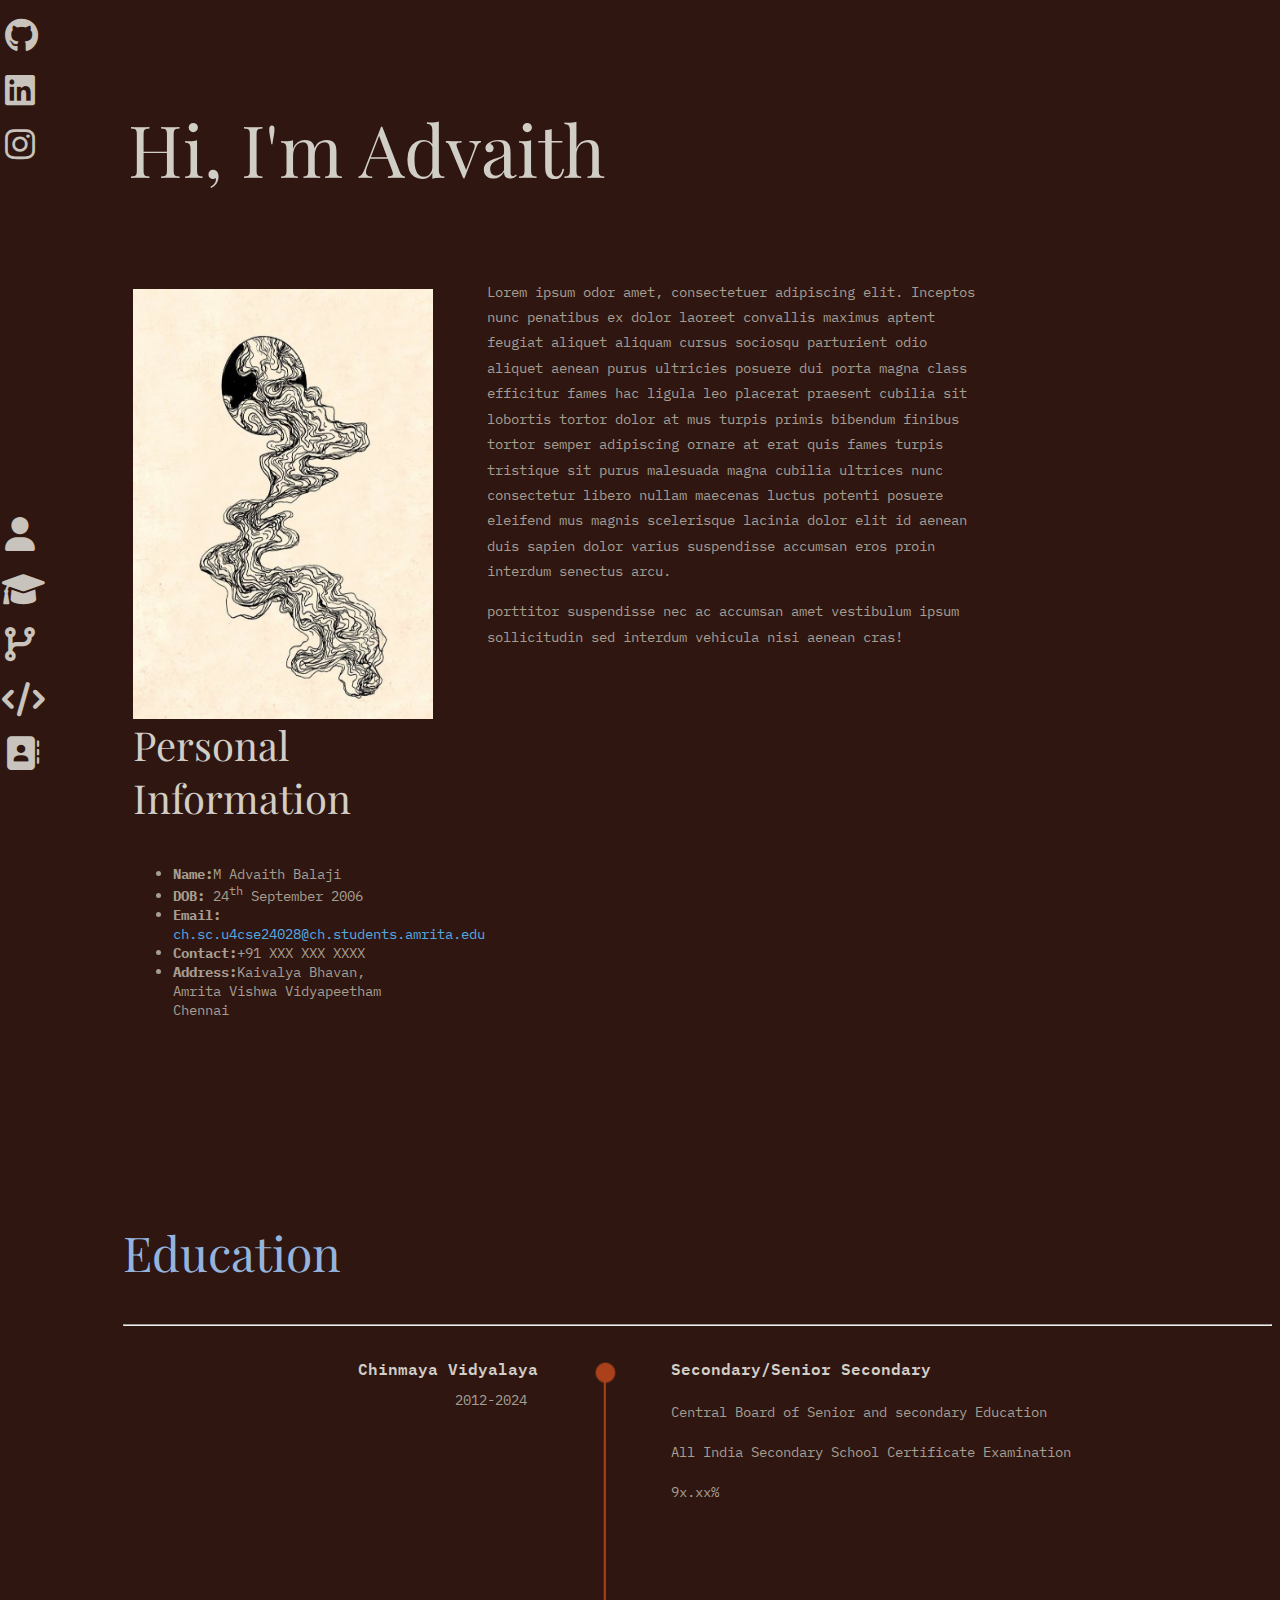
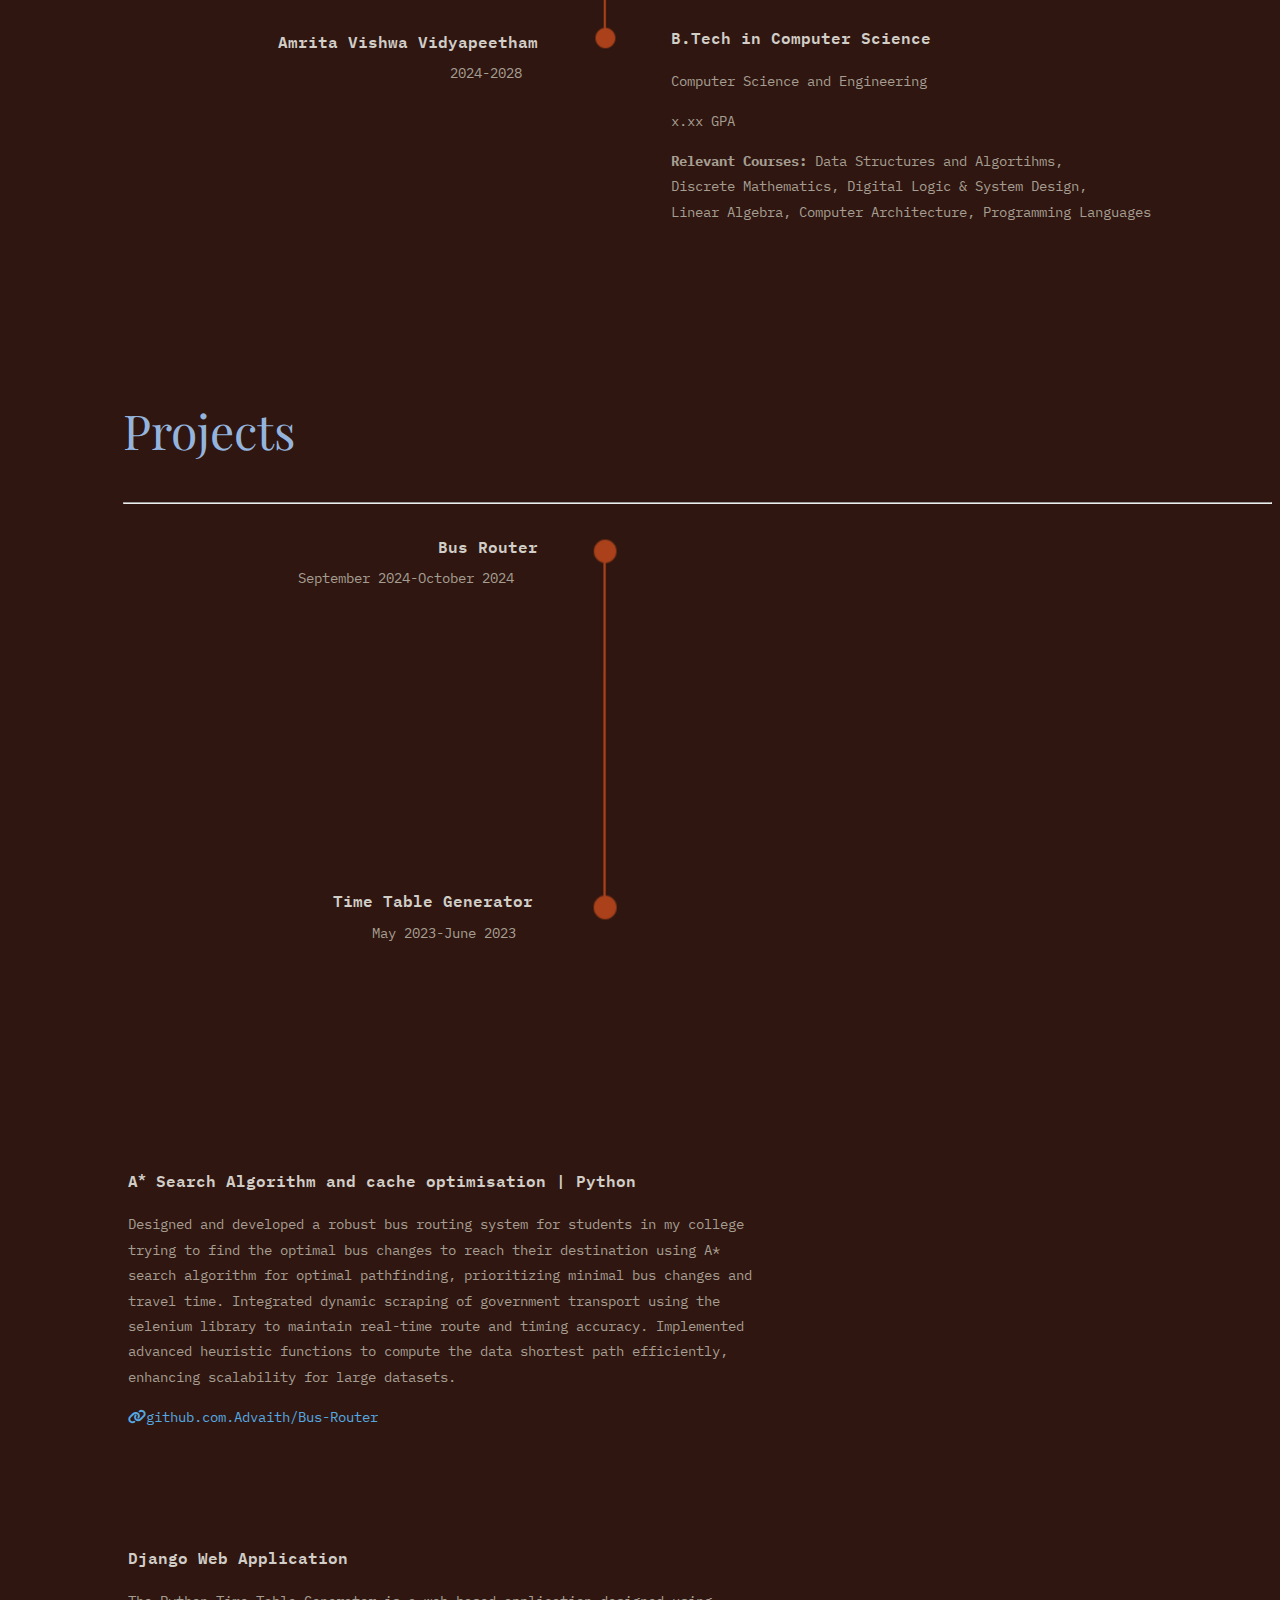
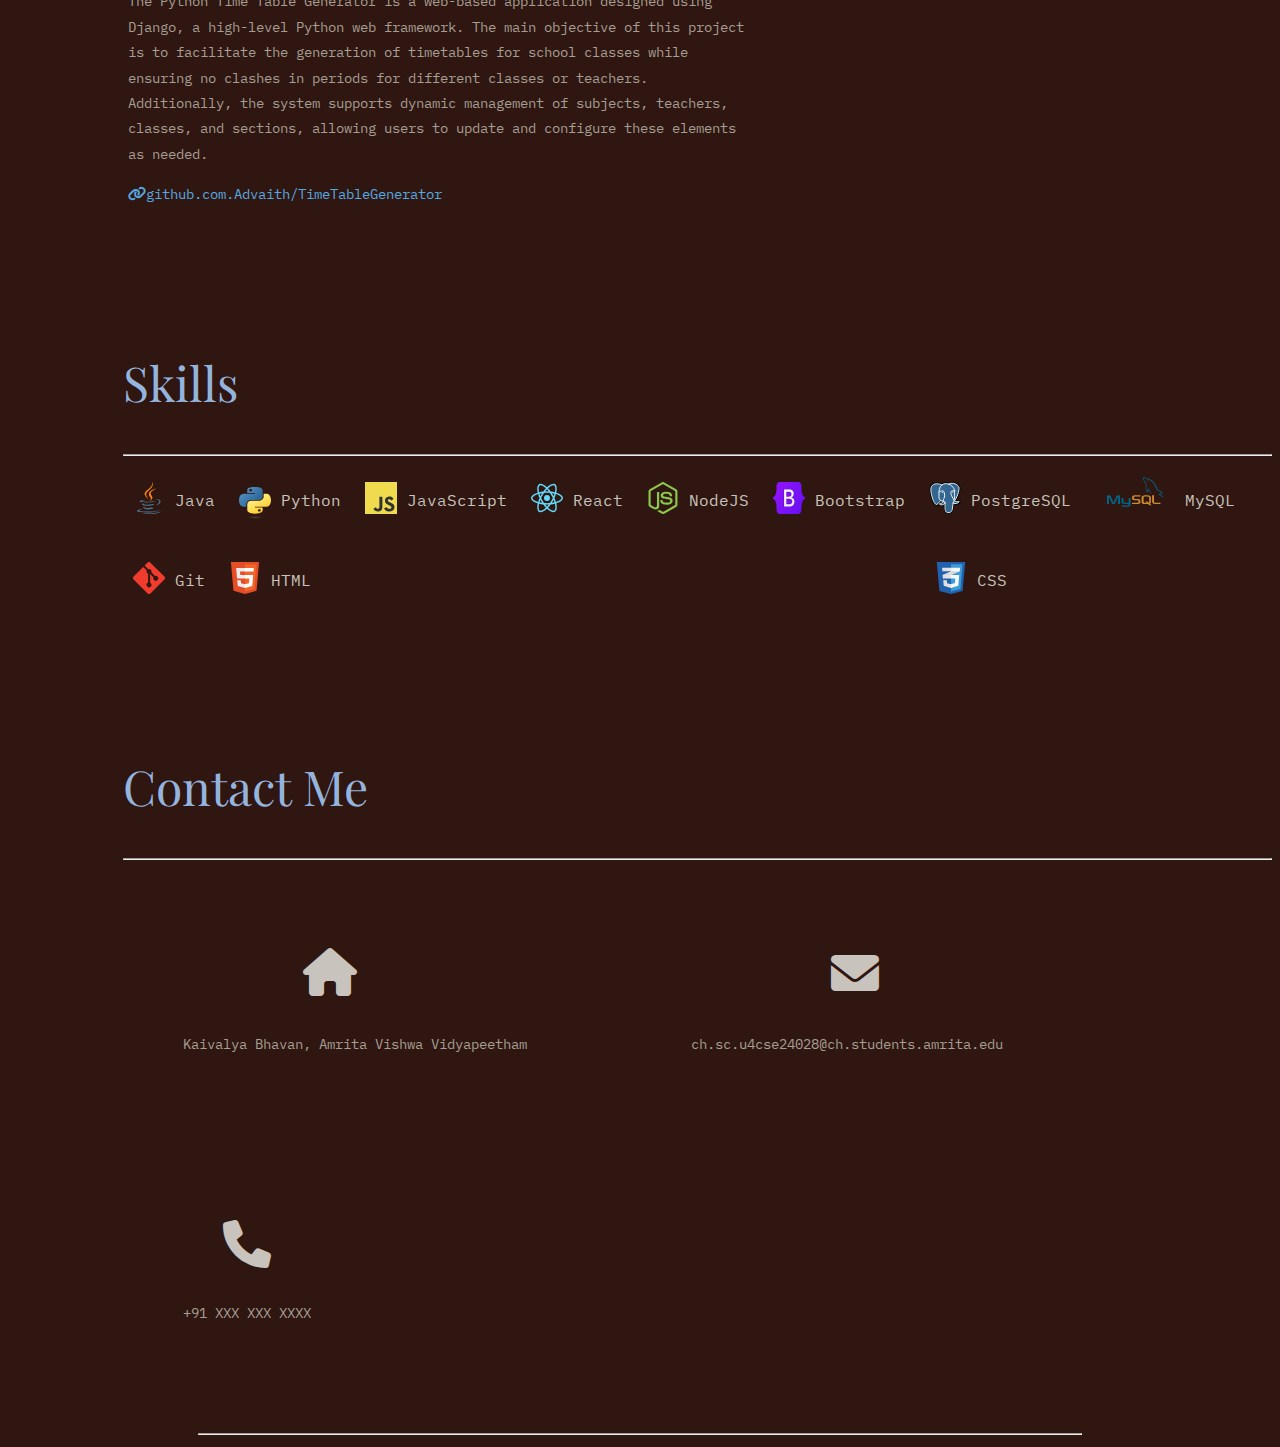
<file: resume.html>
<!DOCTYPE html>
<html lang="en">
<head>
    <meta charset="UTF-8">
    <meta name="viewport" content="width=device-width, initial-scale=1.0">
    <title>Resume - Advaith Balaji</title>
    <link rel="stylesheet" href="styles.css">
    <link rel="stylesheet" href="https://cdnjs.cloudflare.com/ajax/libs/font-awesome/6.0.0-beta3/css/all.min.css">

</head>
<body>
    <div class="sidebar-top">
        <a title = "Github" target = "_blank" href = "https://github.com/Knox-Radox" style="padding-left: 5px;"><i class="fa-brands fa-github"></i></a>
        <a title = "LinkedIn" target = "_blank" href="https://www.linkedin.com/in/advaith-balaji/" style="padding-left: 5px;"><i class="fa-brands fa-linkedin"></i></a>
        <a title = "Instagram" target = "_blank" href="https://www.instagram.com/adv._.meh?igsh=MXFpazB3ZWw0ODE4OA==" style="padding-left: 5px;"><i class="fa-brands fa-instagram"></i></a>

        <a title = "Home" href="#home" style="margin-top: 335px; padding-left: 5px;"><i class="fa-solid fa-user"></i></a>
        <a title = "Education" href="#education"><i class="fa-solid fa-graduation-cap"></i></a>
        <a title = "Projects" href="#projects" style="padding-left: 5px;"><i class="fa-solid fa-code-branch"></i></a>
        <a title = "Skills" href="#skills"><i class="fa-solid fa-code"></i></a>
        <a title = "Contact" href="#contact" style="padding-left: 5px;"><i class="fa-solid fa-address-book"></i></a>
    </div>

    <div class ="Home" id="home">
        <h1>Hi, I'm Advaith</h1>
        <div class="box"><img src="assets\art.jpg" height="430px" width="300px"></div>
        <div class="box" style="width: 43%; position: relative; top: -25px;"><p>
            Lorem ipsum odor amet, consectetuer adipiscing elit. Inceptos nunc penatibus 
            ex dolor laoreet convallis maximus aptent feugiat aliquet aliquam cursus sociosqu 
            parturient odio aliquet aenean purus ultricies posuere dui porta magna class efficitur 
            fames hac ligula leo placerat praesent cubilia sit lobortis tortor dolor at mus turpis 
            primis bibendum finibus tortor semper adipiscing ornare at erat quis fames turpis tristique
            sit purus malesuada magna cubilia ultrices nunc consectetur libero nullam maecenas luctus
            potenti posuere eleifend mus magnis scelerisque lacinia dolor elit id aenean duis
            sapien dolor varius suspendisse accumsan eros proin interdum senectus arcu. 

            <p>porttitor suspendisse nec ac accumsan amet vestibulum ipsum sollicitudin sed interdum
            vehicula nisi aenean cras!</p>
        </div>
        <div class="box" style="width: 23%; position: relative; top: -55px;">
            <h3>Personal<br>Information</h3>
            <ul>
                <li><strong>Name:</strong>M Advaith Balaji</li>
                <li><strong>DOB:</strong> 24<sup>th</sup> September 2006</li>
                <li>
                    <strong>Email:</strong> <a href="mailto:ch.sc.u4cse24028@ch.students.amrita.edu">ch.sc.u4cse24028@ch.students.amrita.edu</a>
                </li>
                <li><strong>Contact:</strong>+91 XXX XXX XXXX</li>
                <li><strong>Address:</strong>Kaivalya Bhavan, Amrita Vishwa Vidyapeetham Chennai</li>
            </ul>
        </div>
    </div>
    <div class="education" id="education">
        <h2>Education</h2>
        <hr>
        <div class="box" style="margin-left: 150px;">
            <p class="inst" style="margin-left: 80px;">Chinmaya Vidyalaya</p>
            <br>
            <p style="margin-top: -30px; margin-left: 177px;">2012-2024</p>
            <p class="inst" style="margin-top: 215px;">Amrita Vishwa Vidyapeetham</p>
            <br>
            <p style="margin-top: -30px; margin-left: 172px;">2024-2028</p>
        </div>
        <div class="box" style="margin-bottom: 210px; margin-top: 20px;">
            <img src="assets/edited-progress.png" height="295px" width="25px">
        </div>
        <div class="box">
            <p class="inst">Secondary/Senior Secondary</p>
            <p>Central Board of Senior and secondary Education</p>
            <p>All India Secondary School Certificate Examination</p>
            <p>9x.xx%</p>

            <p class="inst" style="margin-top: 120px;">B.Tech in Computer Science</p>
            <p>Computer Science and Engineering</p>
            <p>x.xx GPA</p>
            <p><strong>Relevant Courses:</strong> Data Structures and Algortihms,<br> Discrete Mathematics, Digital Logic & System Design,<br> Linear Algebra,  Computer Architecture, Programming Languages </p>
        </div>
    </div>

    <div class="projects" id="projects">
        <h2>Projects</h2>
        <hr>
        <div class="box" style="margin-left: 150px;">
            <p class="inst" style="margin-left: 160px;">Bus Router</p>
            <br>
            <p style="margin-top: -30px; margin-left: 20px;">September 2024-October 2024</p>
            <p class="inst" style="margin-top: 297px; margin-left: 55px;">Time Table Generator</p>
            <br>
            <p style="margin-top: -30px; margin-left: 94px;">May 2023-June 2023</p>
        </div>
        <div class="box" style="margin-bottom: 210px; margin-top: 20px;">
            <img src="assets/edi.png" height="385px" width="25px">
        </div>
        <div class="box" style="width: 55%;">
            <p class="inst">A<sup>*</sup> Search Algorithm and cache optimisation | Python</p>
            <p>Designed and developed a robust bus routing system for students in my college trying to find the optimal bus changes 
            to reach their destination using A* search algorithm for optimal pathfinding, prioritizing minimal bus changes and travel
            time. Integrated dynamic scraping of government transport using the selenium library to maintain real-time route and timing accuracy. Implemented
            advanced heuristic functions to compute the data shortest path efficiently, enhancing scalability for large datasets.</p>
            <p><a target="_blank" href=""><i class="fa-solid fa-link"></i>github.com.Advaith/Bus-Router</a></p>

            <p class="inst" style="margin-top: 115px;">Django Web Application</p>
            <p>The Python Time Table Generator is a web-based application designed using Django, a high-level Python web framework. The main objective of this project is to facilitate the generation of timetables for school classes while ensuring no clashes in periods for different classes or teachers. Additionally, the system supports dynamic management of subjects, teachers, classes, and sections, allowing users to update and configure these elements as needed.</p>
            <p><a target="_blank" href="https://github.com/Knox-Radox/TimeTableGenerator"><i class="fa-solid fa-link"></i>github.com.Advaith/TimeTableGenerator</a></p>
        </div>
    </div>

    <div class="skills" id="skills">
        <h2>Skills</h2>
        <hr>
        <div class="skillsvg">
            <div><img src="assets/skills/java-icon.svg"><p class="skilltext">Java</p></div>
            <div><img src="assets/skills/python-logo.svg" style="transform: translateY(5px);"><p class="skilltext">Python</p></div>
            <div><img src="assets/skills/logo-javascript.svg"><p class="skilltext">JavaScript</p></div>
            <div><img src="assets/skills/react-2(1).svg"><p class="skilltext">React</p></div>
            <div><img src="assets/skills/nodejs-icon.svg"><p class="skilltext">NodeJS</p></div>
            <div><img src="assets/skills/Bootstrap_logo.svg"><p class="skilltext">Bootstrap</p></div>
            <div><img src="assets/skills/postgresql-icon.svg"><p class="skilltext">PostgreSQL</p></div> 
            <div><img src="assets/skills/mysql-ar21.svg" style="width: 80px; height: 40px;"><p class="skilltext">MySQL</p></div>
            <div><img src="assets/skills/Git-Icon-1788C.svg"><p class="skilltext">Git</p></div>
            <div><img src="assets/skills/html-icon.svg"><p class="skilltext">HTML</p></div>
            <div style="padding-left:600px ;"><img src="assets/skills/css-icon.svg"><p class="skilltext">CSS</p></div>
        </div>
    </div>

    <div class="contact" id="contact">
        <h2>Contact Me</h2>
        <hr>
        <div style="position: relative; left: -20px;">
            <a href="" target="_blank" style="position: relative; left: 60px;"><i class="fa-solid fa-house ico"></i></i></a>
            <p>Kaivalya Bhavan, Amrita Vishwa Vidyapeetham</p>
        </div>
        <div style="position: relative; left: -20px;">
            <a href="mailto:ch.sc.u4cse24028@ch.students.amrita.edu" style="position: relative; left: 80px;"><i class="fa-solid fa-envelope ico"></i></a>
            <p>ch.sc.u4cse24028@ch.students.amrita.edu</p>
        </div>
        <div style="position: relative; left: -40px;">
            <a href="" style="position: relative;bottom: 10px;"><i class="fa-solid fa-phone ico"></i></a>
            <p style="position: relative; left: 20px;">+91 XXX XXX XXXX</p>
        </div>
    </div>
    <hr class="clearfix rgba-white-light" style="margin: 1% 15% 1% 15%" />
</body> 
</html>
</file>
<file: styles.css>
@import url("https://fonts.googleapis.com/css2?family=IBM+Plex+Mono:wght@400;600&family=Playfair+Display:wght@400;600&display=swap");
html {
    scroll-behavior: smooth;
  }
body {
    background-color: #2f1610;
}
.sidebar-top {
    height: 100%;
    width: 50px;
    position: fixed;
    z-index: 1;
    top: 0;
    left: 0;
    background-color: #2f1610;
    overflow-x: hidden;
    padding-top: 16px;
  }
  
.sidebar-top a {
    text-decoration: none;
    font-size: 3.8vh;
    color: #c8c3bc;
    display: block;
    align-items: center;
    padding: 0.2vh;
    justify-content: center;
    padding-bottom: 15px;
  }
  
.sidebar-top a:hover {
    color: #ab5232;
  }


.Home {
    margin-top: 100px;
    margin-left: 120px;
}
h1 {
    font-size: 4.5em;
    font-weight: 200;
    font-family: "Playfair Display";
    color: #d1cdc7;
    padding-bottom: 40px;
}

p {
    font-weight: 400;
    font-family: "IBM Plex Mono", monospace;
    font-size: 0.9em;
    line-height: 1.765em;
    color: #a69e92;
  }

.box {
    display: inline-block;
    padding: 5px;
    margin-right: 40px;
    vertical-align: top;
}

h3 {
    font-weight: 400;
    font-family: "Playfair Display";
    font-size: 2.5em;
    color: #d1cdc7  ;
  }

li {
    font-weight: 400;
    font-family: "IBM Plex Mono", monospace;
    font-size: 0.9em;
    /* line-height: 1.765em; */
    color: #a69e92;
  }

.box a {
    text-decoration: none;
    color: #55a9e2;
  }

.box a:hover {
    color: #ab5232;
  }



.education {
    margin-top: 125px;
    margin-left: 115px;
}  

h2 {
    font-weight: 400;
    font-family: "Playfair Display";
    font-size: 3em;
    color: #94b4de;
  }

.inst {
    font-weight: 600;
    font-family: "IBM Plex Mono", monospace;
    font-size: 1em;
    /* line-height: 1.765em; */
    color: #d1cdc7;
  }

.projects {
    margin-top: 125px;
    margin-left: 115px;
}  

.skills {
    margin-top: 125px;
    margin-left: 115px;
}  

.skillsvg > div {
    display: inline-block;
    margin: 10px;
  }
  
.skillsvg img {
    height: 2em;
    width: 2em;
  }
  
.skilltext {
    position: relative;
    display: inline-block;
    font-weight: 400;
    font-family: "IBM Plex Mono", monospace;
    font-size: 1em;
    color: #c8c3bc;
    margin-left: 10px;
    bottom: 8px;
  }

  .contact {
    margin-top: 125px;
    margin-left: 115px;
}  

.contact > div {
    display: inline-block;
    margin: 80px;

  }

.contact > div > a {
    margin-left: 60px;
  }

.ico {
    font-size: 3rem;
    color: #c8c3bc;
    padding-bottom: 6%;
  }

.ico:hover{
    color: #ab5232;
  
  }
</file>
